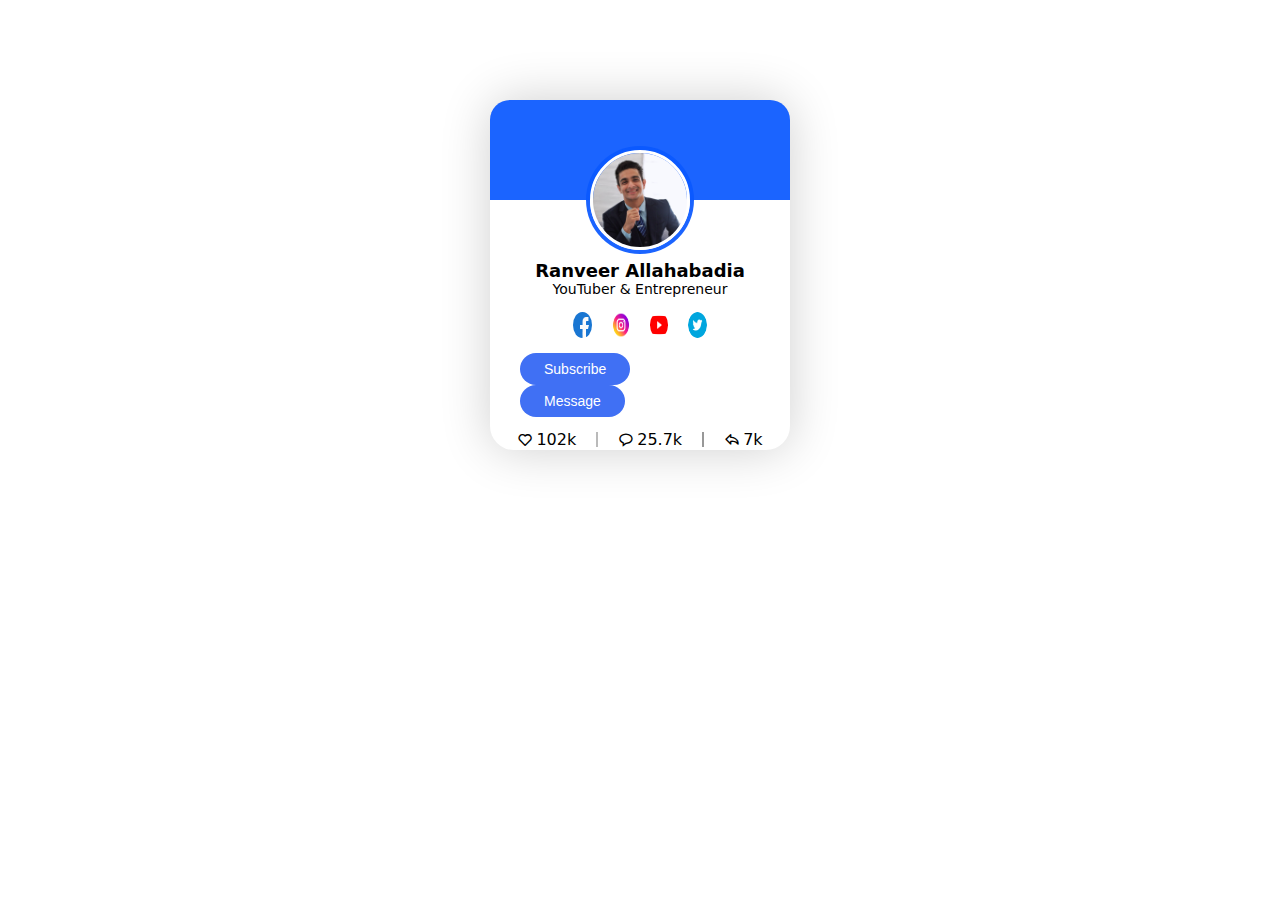
<file: Card UI/index.html>
<!DOCTYPE html>
<html lang="en">
<head>
    <meta charset="UTF-8">
    <meta http-equiv="X-UA-Compatible" content="IE=edge">
    <meta name="viewport" content="width=device-width, initial-scale=1.0">
    <title>Card UI</title>
    <link rel="preconnect" href="https://fonts.googleapis.com">
<link rel="preconnect" href="https://fonts.gstatic.com" crossorigin>
<link href="https://fonts.googleapis.com/css2?family=Poppins:wght@100&display=swap" rel="stylesheet">
    <link rel="stylesheet" type="text/css" href="style.css">
    <link href='https://unpkg.com/boxicons@2.1.4/css/boxicons.min.css' rel='stylesheet'>
</head>
<body>
    <div class="card">
        <div class="blue"></div>
        <img src="ranveer.jpg" class="imag">
        <div class="name">
            <h1>Ranveer Allahabadia</h1>
            <h2>YouTuber & Entrepreneur</h2>
        </div>
        <div class="icons">
            <img src="facebook.png" class="logo">
            <img src="instagram.png" class="logo">
            <img src="youtube.png" class="logo">
            <img src="twitter.png" class="logo">
        </div>
        <div class="buttons">
            <button>Subscribe</button>
            <button>Message</button>
        </div>
        <div class="stats">
            <div><i class='bx bx-heart'></i>
            <p>102k</p></div>
            <div><i class='bx bx-message-rounded'></i>
            <p>25.7k</p></div>
            <div><i class='bx bx-share'></i>
            <p>7k</p></div>
        </div>
    </div>

</body>
</html>
</file>
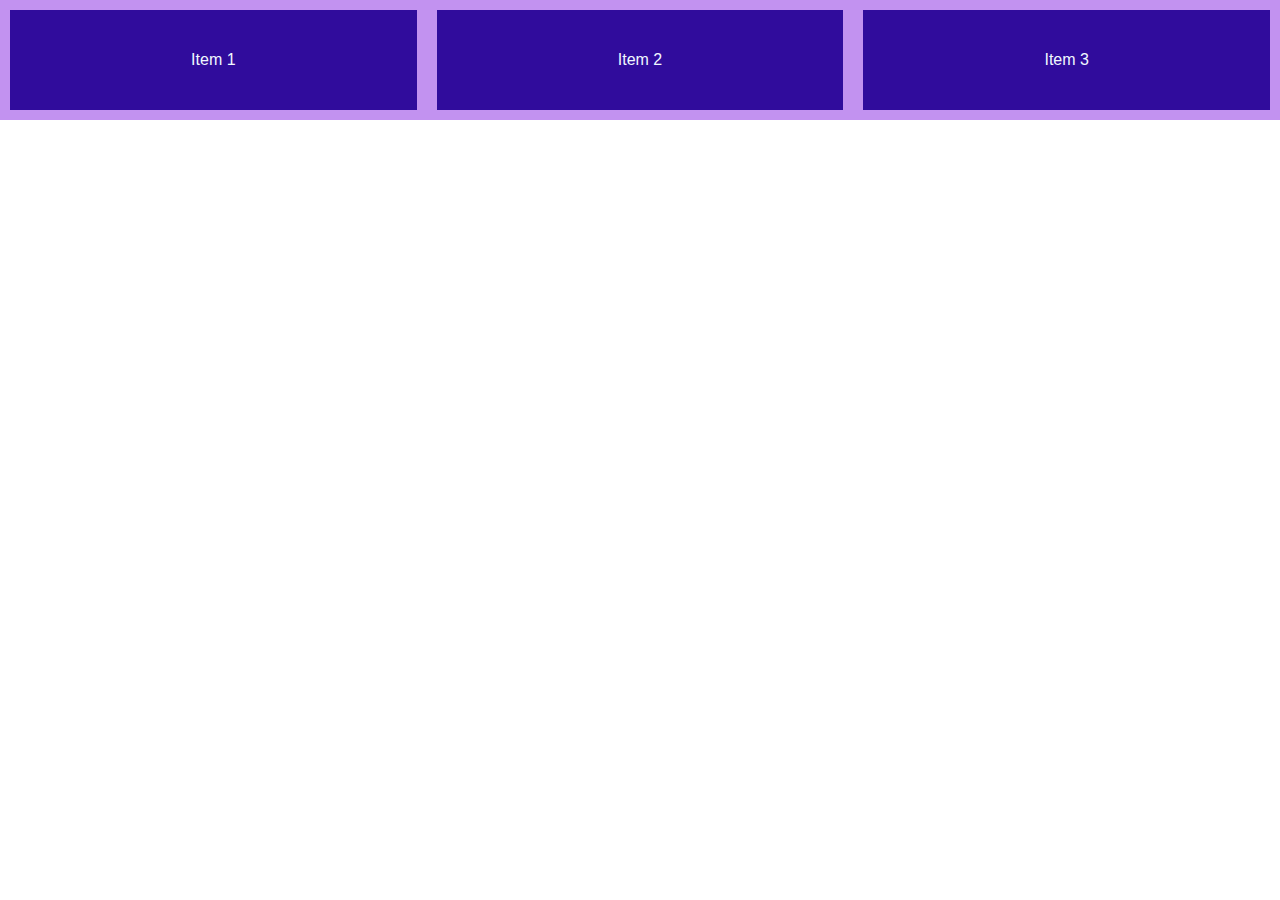
<file: Flexbox/index.html>
<!DOCTYPE html>
<html lang="en">
<head>
    <meta charset="UTF-8">
    <meta http-equiv="X-UA-Compatible" content="IE=edge">
    <meta name="viewport" content="width=device-width, initial-scale=1.0">
    <title>Practice</title>
    <link rel="stylesheet" type="text/css" href="styles.css">
</head>
<body>
    <div class="flex-container">
        <div class="item">Item 1</div>
        <div class="item">Item 2</div>
        <div class="item">Item 3</div>

    </div>

</body>
</html>
</file>
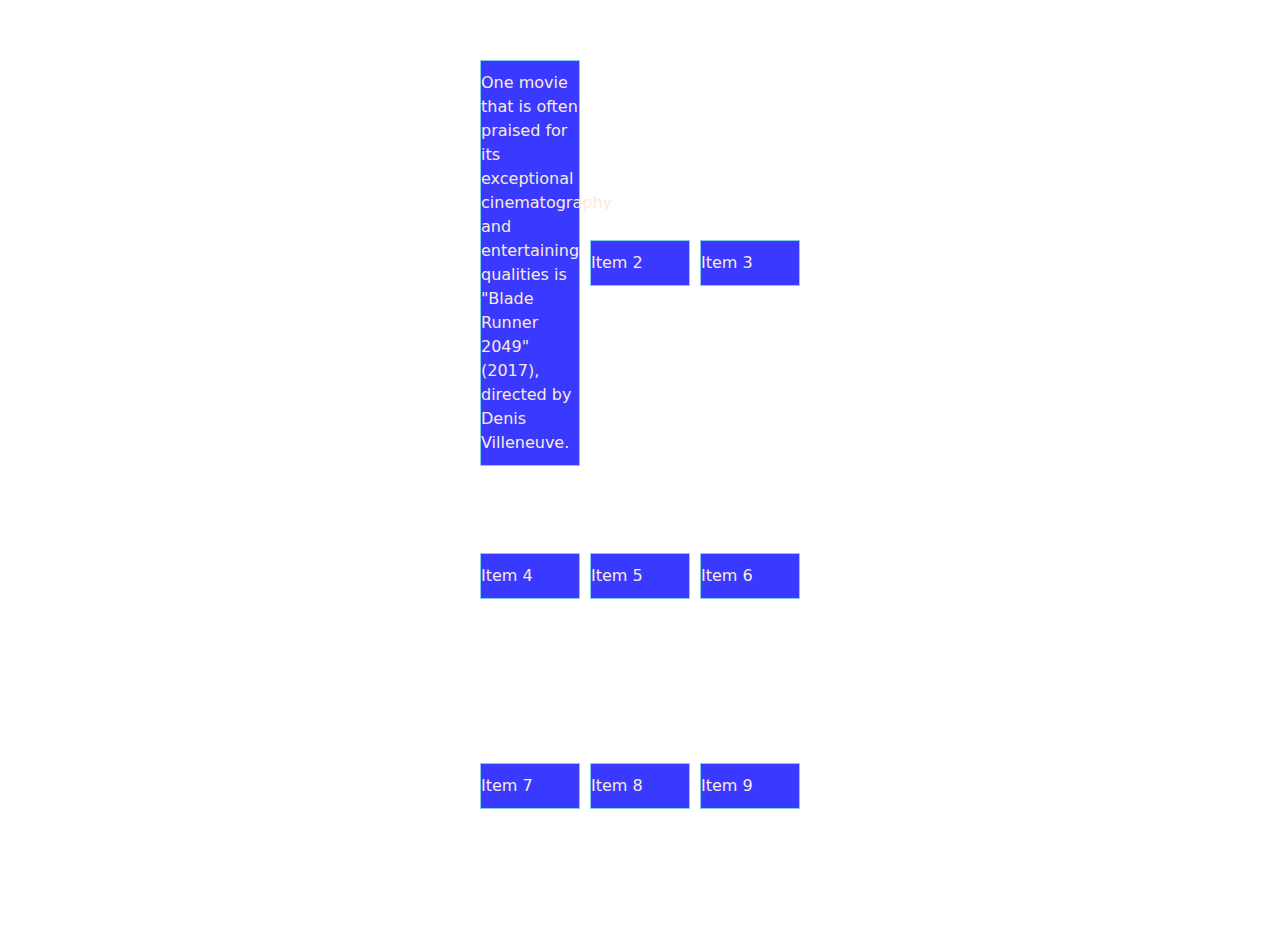
<file: Grid/index.html>
<!DOCTYPE html>
<html lang="en">
<head>
    <meta charset="UTF-8">
    <meta http-equiv="X-UA-Compatible" content="IE=edge">
    <meta name="viewport" content="width=device-width, initial-scale=1.0">
    <title>Grid Practice</title>
    <link rel="stylesheet" tyle="text/css"  href="style.css">
</head>
<body>
    <div class="grid-container">
        <div class="item">One movie that is often praised for its exceptional cinematography and entertaining qualities is "Blade Runner 2049" (2017), directed by Denis Villeneuve.</div>
        <div class="item">Item 2</div>
        <div class="item">Item 3</div>
        <div class="item">Item 4</div>
        <div class="item">Item 5</div>
        <div class="item">Item 6</div>
        <div class="item">Item 7</div>
        <div class="item">Item 8</div>
        <div class="item">Item 9</div>
    </div>
</body>
</html>
</file>
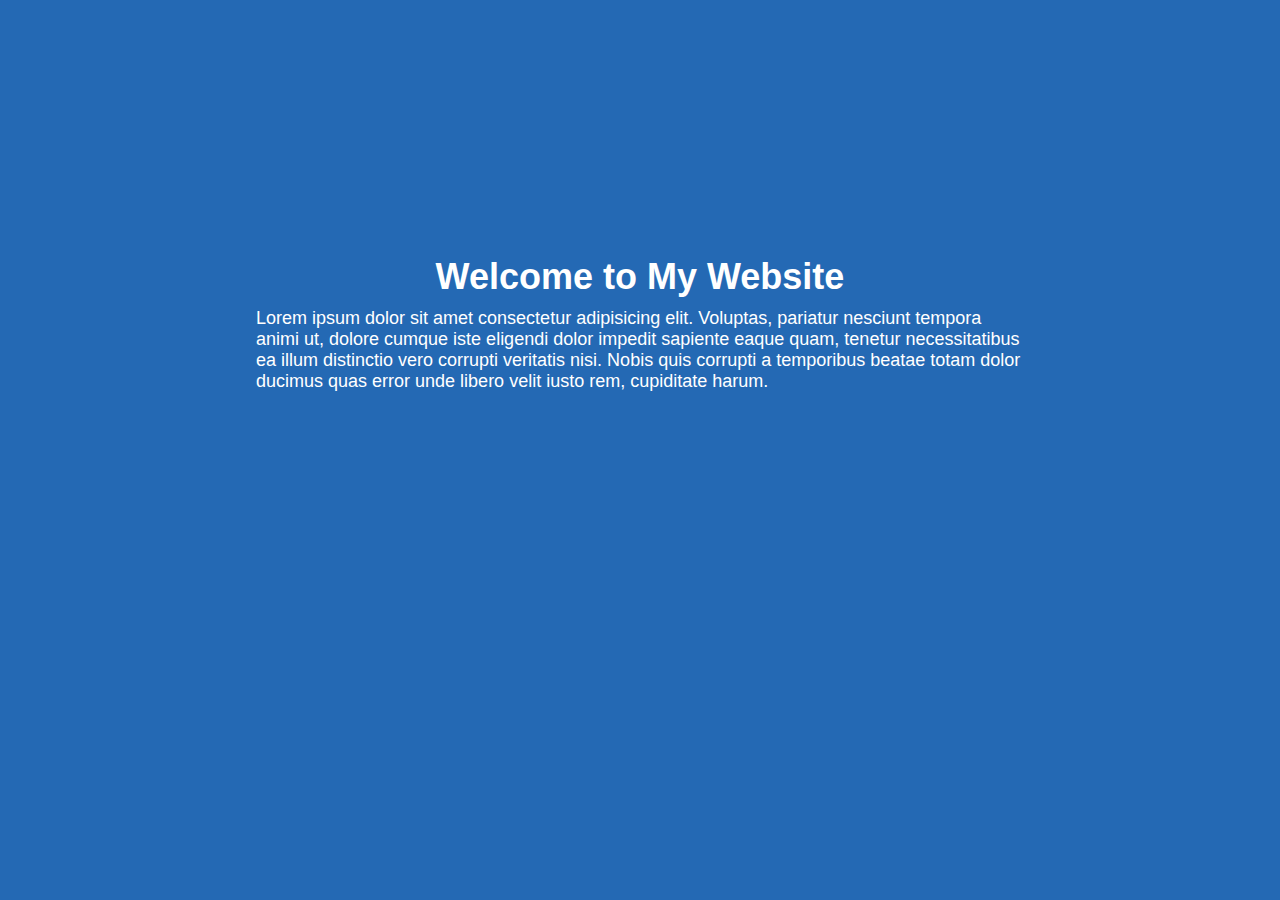
<file: Animation & Transition/Landing Page/index.html>
<!DOCTYPE html>
<html lang="en">
<head>
    <meta charset="UTF-8">
    <meta http-equiv="X-UA-Compatible" content="IE=edge">
    <meta name="viewport" content="width=device-width, initial-scale=1.0">
    <title>Animations & Transitions Landing Page</title>
    <link rel="stylesheet" href="style.css" type="text/css">
</head>
<body>

    <h1>Welcome to My Website</h1>
    <p>Lorem ipsum dolor sit amet consectetur adipisicing elit. Voluptas, pariatur nesciunt tempora animi ut, dolore cumque iste eligendi dolor impedit sapiente eaque quam, tenetur necessitatibus ea illum distinctio vero corrupti veritatis nisi. Nobis quis corrupti a temporibus beatae totam dolor ducimus quas error unde libero velit iusto rem, cupiditate harum.</p>
    <button>Know More</button>

</body>
</html>
</file>
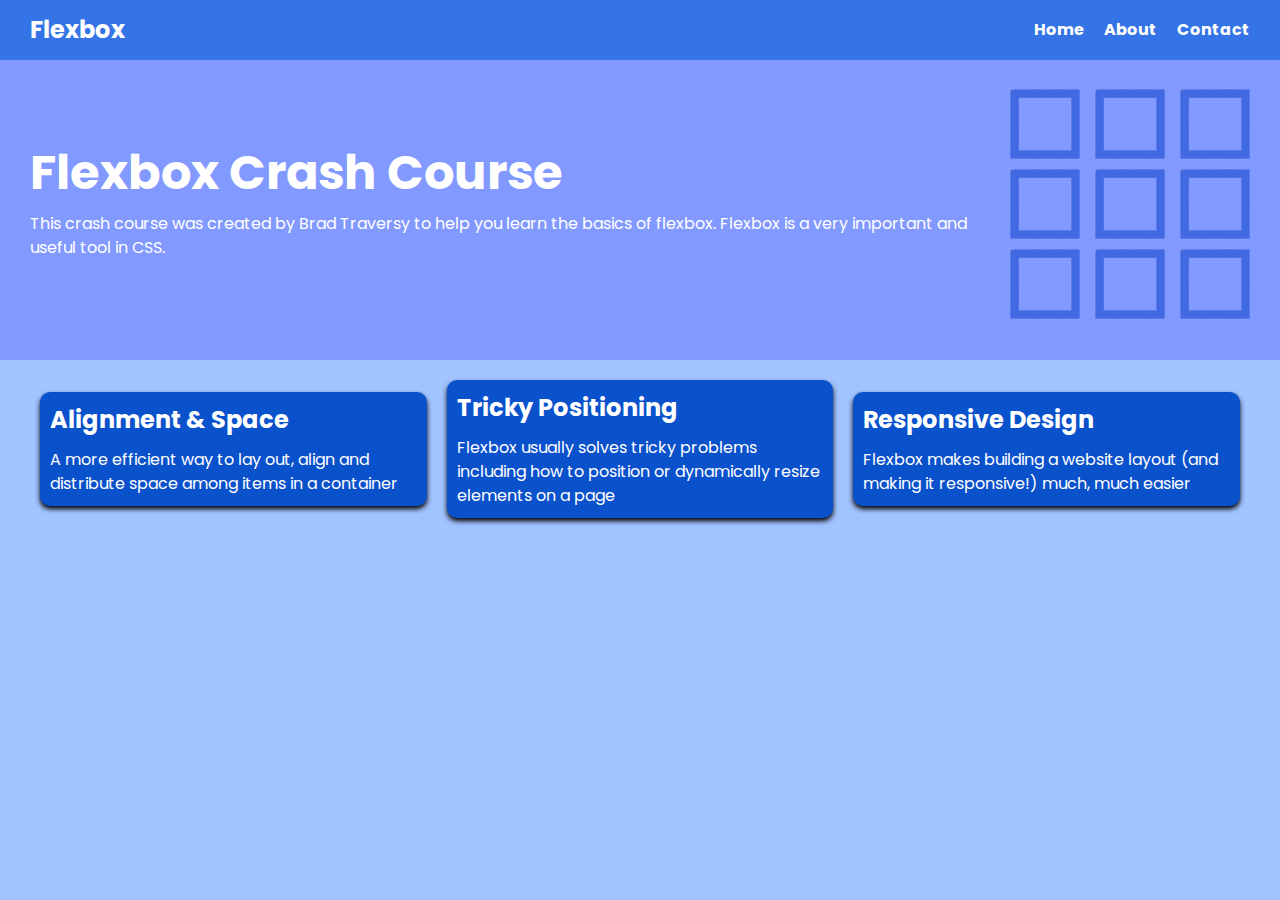
<file: Flexbox/Flexbox-Project/index.html>
<!DOCTYPE html>
<html lang="en">
<head>
    <meta charset="UTF-8">
    <meta http-equiv="X-UA-Compatible" content="IE=edge">
    <meta name="viewport" content="width=device-width, initial-scale=1.0">
    <title>Flexbox-Project</title>
    <link rel="stylesheet" type="text/css" href="styles.css">
    <link rel="stylesheet" href="https://use.fontawesome.com/releases/v5.15.4/css/all.css" integrity="sha384-DyZ88mC6Up2uqS4h/KRgHuoeGwBcD4Ng9SiP4dIRy0EXTlnuz47vAwmeGwVChigm" crossorigin="anonymous"/>
</head>
<body>
    


    <nav class="navbar">
        <div class="container">
            <div class="logo">
                Flexbox
            </div>
            <ul class="nav">
                <li>
                    <a href="#">Home</a>
                </li>
                
                <li>
                    <a href="#">About</a>
                </li>
                
                <li>
                    <a href="#">Contact</a>
                </li>
            </ul>
        </div>
    </nav>
    <header class="header">
        <div class="container">
            <div class="des">
                <h1> Flexbox Crash Course</h1>
                <p> This crash course was created by Brad Traversy to help you learn the
                    basics of flexbox. Flexbox is a very important and useful tool in
                    CSS.</p>
            </div>
    
       
            <div class="img">
                <img src="grid.png" >
                <img src="grid.png" >
                <img src="grid.png" >
                <img src="grid.png" >
                <img src="grid.png" >
                <img src="grid.png" >
                <img src="grid.png" >
                <img src="grid.png" >
                <img src="grid.png" >
            </div>
        </div>
    </header>

    
    <section class="boxes">
        <div class="container">
            <div class="box">
                <h2><i class="fas fa-arrows-alt-v"></i>
                Alignment & Space</h2>
                <p>
                    A more efficient way to lay out, align and distribute space among
            items in a container
                </p>
            </div>
            <div class="box">
                <h2><i class="fas fa-arrows-alt"></i>
                    Tricky Positioning</h2>
                <p>
                    Flexbox usually solves tricky problems including how to position or dynamically resize elements on a page
                </p>
            </div>

            <div class="box">
                <h2><i class="fas fa-mobile"></i>
                    Responsive Design</h2>
                <p>
                    Flexbox makes building a website layout (and making it responsive!) much, much easier 
                </p>
            </div>
            
        </div>
    </section>


</body>
</html>
</file>
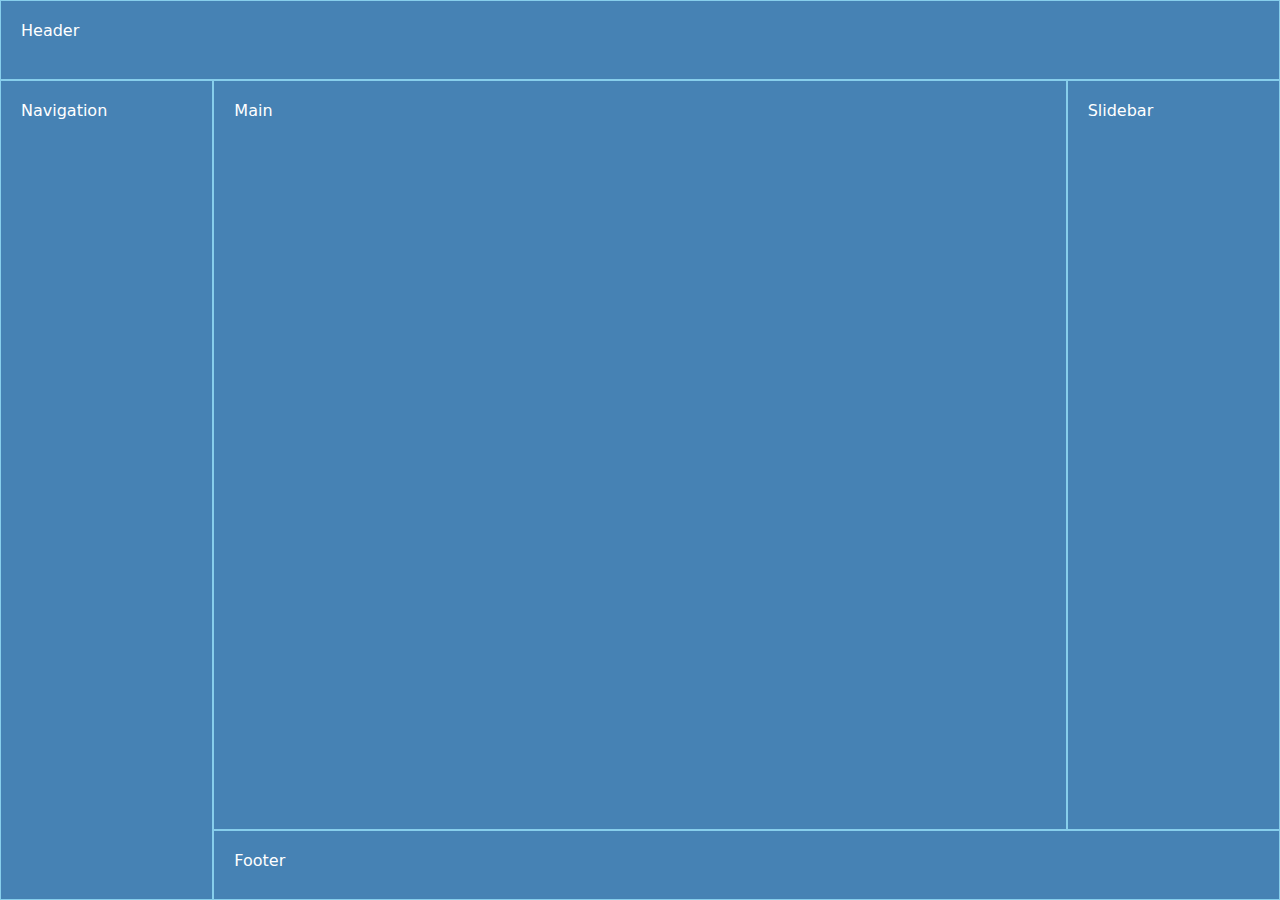
<file: Grid/Grid Project/index.html>
<!DOCTYPE html>
<html lang="en">
<head>
    <meta charset="UTF-8">
    <meta http-equiv="X-UA-Compatible" content="IE=edge">
    <meta name="viewport" content="width=device-width, initial-scale=1.0">
    <title>Grid Project</title>
    <link rel="stylesheet" type="text/css" href="style.css">
</head>
<body>
    <div class="container">
        <header class="n">Header</header>
        <main class="item">Main</main>
        <nav class="item">Navigation</nav>
        <aside class="item">Slidebar</aside>
        <footer class="item">Footer</footer>
    </div>
</body>
</html>
</file>
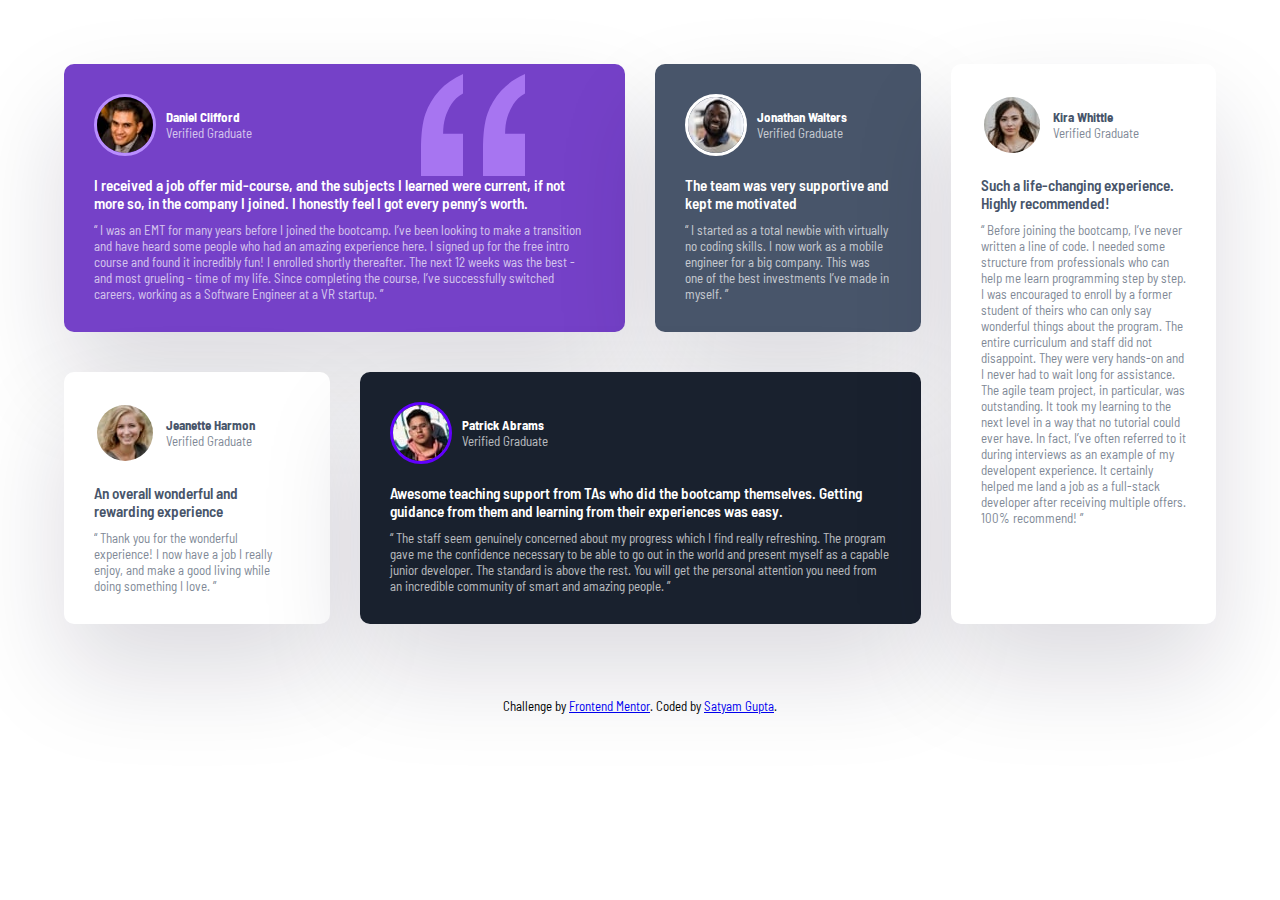
<file: Grid/testimonials-grid-section-main/index.html>
<!DOCTYPE html>
<html lang="en">
<head>
  <meta charset="UTF-8">
  <meta name="viewport" content="width=device-width, initial-scale=1.0"> <!-- displays site properly based on user's device -->

  <link rel="icon" type="image/png" sizes="32x32" href="./images/favicon-32x32.png">
  
  <title>Frontend Mentor | [Challenge Name Here]</title>

  <!-- Feel free to remove these styles or customise in your own stylesheet 👍 -->
  <link rel="stylesheet" type="text/css" href="style.css">
  <link href="https://fonts.googleapis.com/css2?family=Barlow+Semi+Condensed&display=swap" rel="stylesheet">

</head>
<body>
  <div class="container">
    <div class="testi" id="t1">
      <header>
        
        <img src="images\image-daniel.jpg">
        <div>
        <h1 class="name">Daniel Clifford</h1>
        <p class="gra">Verified Graduate</p>
      </div>
      </header>
        <h3>
          I received a job offer mid-course, and the subjects I learned were current, if not more so, 
          in the company I joined. I honestly feel I got every penny’s worth.</h3>
          <p> “ I was an EMT for many years before I joined the bootcamp. I’ve been looking to make a 
            transition and have heard some people who had an amazing experience here. I signed up 
            for the free intro course and found it incredibly fun! I enrolled shortly thereafter. 
            The next 12 weeks was the best - and most grueling - time of my life. Since completing 
            the course, I’ve successfully switched careers, working as a Software Engineer at a VR startup. ”
          </p>
    </div>

    <div class="testi" id="t2">
      <header>
        <img src="images\image-jonathan.jpg"><div>
        <h1 class="name">Jonathan Walters</h1>
        <p class="gra">Verified Graduate</p></div>
      </header>
        <h3>
          The team was very supportive and kept me motivated</h3>
          <p>  “ I started as a total newbie with virtually no coding skills. I now work as a mobile engineer 
            for a big company. This was one of the best investments I’ve made in myself. ”
          </p>
    </div>

    <div class="testi" id="t3">
      <header>
        <img src="images\image-jeanette.jpg"><div>
        <h1 class="name">Jeanette Harmon</h1>
        <p class="gra">Verified Graduate</p></div>
      </header>
        <h3>
          An overall wonderful and rewarding experience</h3>
          <p>  “ Thank you for the wonderful experience! I now have a job I really enjoy, and make a good living 
            while doing something I love. ”
          
          </p>
      
    </div>

    <div class="testi" id="t4">
      <header>
        <img src="images\image-patrick.jpg"><div>
        <h1 class="name">Patrick Abrams</h1>
        <p class="gra">Verified Graduate</p></div>
      </header>
        <h3>
         
  Awesome teaching support from TAs who did the bootcamp themselves. Getting guidance from them and 
  learning from their experiences was easy.</h3>
          <p>“ The staff seem genuinely concerned about my progress which I find really refreshing. The program 
            gave me the confidence necessary to be able to go out in the world and present myself as a capable 
            junior developer. The standard is above the rest. You will get the personal attention you need from 
            an incredible community of smart and amazing people. ”
          </p>

    </div>

    <div class="testi" id="t5">
      <header>
        <img src="images\image-kira.jpg"><div>
        <h1 class="name">Kira Whittle</h1>
        <p class="gra">Verified Graduate</p></div>
      </header>
        <h3>
          Such a life-changing experience. Highly recommended!</h3>
          <p>  “ Before joining the bootcamp, I’ve never written a line of code. I needed some structure from 
            professionals who can help me learn programming step by step. I was encouraged to enroll by a former 
            student of theirs who can only say wonderful things about the program. The entire curriculum and staff 
            did not disappoint. They were very hands-on and I never had to wait long for assistance. The agile team 
            project, in particular, was outstanding. It took my learning to the next level in a way that no tutorial 
            could ever have. In fact, I’ve often referred to it during interviews as an example of my developent 
            experience. It certainly helped me land a job as a full-stack developer after receiving multiple offers. 
            100% recommend! ”
          </p>
    </div>
  </div>










 




  <div class="attribution">
    Challenge by <a href="https://www.frontendmentor.io?ref=challenge" target="_blank">Frontend Mentor</a>. 
    Coded by <a href="https://github.com/devsg-git">Satyam Gupta</a>.
  </div>
</body>
</html>
</file>
<file: Card UI/style.css>
*{
    box-sizing: border-box;
    padding: 0;
    margin: 0;
}
body{
    font-family: system-ui, -apple-system, BlinkMacSystemFont, 'Segoe UI', Roboto, Oxygen, Ubuntu, Cantarell, 'Open Sans', 'Helvetica Neue', sans-serif;
    width: 100vw;
    height: 100vh;
    font-size: 16px;
    display: flex;
    justify-content: center;
    padding: 100px;
}
.card{
    width: 300px;
    height: 350px;
    display: flex;
    flex-direction: column;
    align-items: center;
    gap: 10px;
    border-radius: 24px;
    box-shadow: 0px 0px 50px rgba(0, 0, 0, 0.192);
    position: relative;
    padding: 20px;
}

.blue{
    position: absolute;
    top: 0px;
    left: 0px;
    background-color: rgba(10, 88, 255, 0.929);
    border-top-left-radius: 20px;
    border-top-right-radius:20px ;
    width: 300px;
    height: 100px;
}
h1{
    font-size: 18px;
    text-align: center;
    font-weight: 600;
}
h2{
    font-size: 14px;
    font-weight: 500;
    text-align: center;

}
.name{
    position: relative;
    top: 30px;
    margin-bottom: 5px;
}
.imag{
    position: relative;
    top: 30px;
    border-radius: 50%;
    border: 3.5px solid white;
    box-shadow: 0 0 0 4px rgba(10, 88, 255, 0.929);
    width: 100px;
}

.icons{

    display: flex;
    justify-content: center;
    position: relative;
    top: 30px;
    margin-bottom: 5px;
    
}
.logo{
    width: 10%;
    margin:0px 10px;
    border-radius: 50%;

}
.buttons{
    position: relative;
    top: 30px;
    margin-bottom: 5px;
}
.buttons button {
    color: #fff;
    font-size: 14px;
    font-weight: 400;
    border: none;
    border-radius: 24px;
    margin: 0 10px;
    padding: 8px 24px;
    background-color: #4070f4;
    cursor: pointer;
    transition: all 0.3s ease;
  }
  .buttons button:hover {
    background-color: #0e4bf1;
  }
.stats{
    display: flex;
    justify-content: space-around;
    align-items: start;
    gap: 20px;
    position: relative;
    top: 30px;
}

.stats div{
    display: flex;
    align-items: center;
}
.stats div:nth-of-type(1){
    border-right: 2px solid #00000045;
    height: 15px;
    margin-left: 20px;
}
.stats div:nth-of-type(2){
    border-right: 2px solid #00000067;
    height: 15px;
}
.stats div:nth-of-type(3){
    border-right: 2px solid #00000057;
    height: 15px;
    border: none;
}
.stats div p{
    padding-right: 20px;
}
.stats div i{
    padding-right: 3px;
}
</file>
<file: Flexbox/styles.css>
*{
    box-sizing: border-box;
    margin:0;
    padding: 0;
}
body{
    font-family: Arial, Helvetica, sans-serif ;

}
.flex-container{
    background-color: rgba(137, 43, 226, 0.514);
    display: flex;
    
    
    
    
    
     /* justify-content: space-between; */
    /* Justify content is always on the main axis. */ 

    /* align-items: center; */
    /* Align items is always on the cross axis. */

    /* flex-wrap: wrap ; */
    /*Wrap:  Whenever it cant have space to put it in one line it sends the extra element to next line  */
}
.item{

    width: 100px;
    height: 100px;
    background: rgb(48, 12, 156);
    margin: 10px;
    color: aliceblue;


    /* To center an element */
    display: flex;
    justify-content: center;
    align-items: center; 

    /* flex: fex-grow flex shrink fex-basis; */
    flex: 1 0 200px;
}
.item:nth-of-type(3){
    /* order: 2; */
    /* align-self: end; */
    /* flex-grow: 3; */
    /* flex-shrink: 2; */

}

.item:nth-of-type(2){
    /* order: 1; */
    /* flex-grow: 2; */
    /* flex-shrink: 1; */

}

.item:nth-of-type(1){
    /* order: 3; */
    /* flex-grow: 1; */
    /* flex-basis: 200px; */
    /* flex-shrink: 3; */


}
</file>
<file: Grid/style.css>
*{
    box-sizing: border-box;
    padding: 0;
    margin: 0;

}
body{
    font-family: system-ui, -apple-system, BlinkMacSystemFont, 'Segoe UI', Roboto, Oxygen, Ubuntu, Cantarell, 'Open Sans', 'Helvetica Neue', sans-serif;
    font-size: 16px;
    line-height: 1.5;
    color: #333;
    background: white;
}

.grid-container{
    max-width: 960px;
    margin: 50px auto;
    padding: 10px;
    display: grid;
    grid-template-columns: repeat(3, 100px) ;
    /* grid-template-rows: 100px 200px 300px; */
    align-items: center;
    justify-content: center;


    /* height of a row */
    /* grid-auto-rows: 200px; */

    /* minmax means more than or eaqual to min and less than or equal to max */
    grid-auto-rows: minmax(200px,auto);    

    /* column-gap: 3px; */
    /* row-gap: 5px; */

    /* Selects both column and row simultaneously */
    gap: 10px; 
}
.item{
    background-color: #3939ff;
    color: antiquewhite;
    border: skyblue 1px solid;
    padding: 10px 0;

}
</file>
<file: Animation & Transition/Landing Page/style.css>
*{
    padding: 0;
    margin: 0;
    box-sizing: border-box;
}
body{
    background-color: rgb(36, 105, 180);
    font-family: 'Segoe UI', Tahoma, Geneva, Verdana, sans-serif;
    font-size: 18px;
    color: white;
    display: flex;
    padding: 20%;
    flex-direction: column;
    justify-content: center;
    align-items: center;
}
h1{
    font-weight: bold;
    margin-bottom: 10px;
    animation-name: h1;
    position: relative;
    animation-duration: 2s;
    animation-fill-mode: forwards;
}
p{
    margin-bottom: 20px;
    animation-name: p;
    position: relative;
    animation-duration: 2s;
    animation-fill-mode: forwards;
}
button{
    width:120px;
    height: 40px;
    font-size: 18px;
    color: white;
    background-color: rgba(0, 153, 255, 0.582);
    border: 2px solid ;
    opacity: 0;
    animation-name: btn;
    animation-duration: 2s;
    animation-delay: 2s;
    animation-fill-mode: forwards;
    transition-property: transform, background-color;
    transition-duration: 1s;
}

@keyframes h1 {
    0%{
        top: -1000px;
    }
    100%{
        top: 0px;
    }
}
@keyframes p{
    0%{
        left: -1000px;
    }
    100%{
        left: 0px;
    }
}
@keyframes btn {
    0%{
        opacity: 0;
    }
    100%{
        opacity: 1;
    }
}
button:hover{
    transform: scale(1.2);
    background-color: rgb(0, 153, 255);
}
button:active{
    transform: scale(0.2);
    background-color: rgb(0, 153, 255);
}
</file>
<file: Flexbox/Flexbox-Project/styles.css>
@import url('https://fonts.googleapis.com/css2?family=Poppins:wght@400;700&display=swap');

*{
    box-sizing: border-box;
    margin: 0;
    padding: 0;
}



.container {
    max-width: 100vw;
    margin: 0 auto;
    padding: 0 30px;
  }
  
body{
    font-family: 'Poppins', sans-serif;
    font-size: 16px;
    line-height: 1.5;
    color: #333;
    background-color: #a1c3ff;
}

.navbar{
    background-color: #3474e6;
    color: white;
    max-width: 100vw;
    height: 60px;
}
.navbar .container{
    display: flex;
    height: 100%;
    justify-content: space-between;
    align-items: center;
}
.logo{
    font-size: x-large;
    font-weight: bold;
}
ul{
    list-style-type: none;
    display: flex;
}
.li{
    margin-left: 20px;
}
.navbar a:hover{
    color: lightblue;
}
a{
    color: white;
    text-decoration: none;
    font-weight: bold;
    margin-left: 20px;
}
h1,h2{
    margin-bottom: 10px;
}
.header{
    color: white;
    background-color: #4040ff52;
    min-height: 300px;
}
img{
    width: 70px;
}
.header h1{
    font-size: 3rem;
    font-weight: bold;
    line-height: 1.2;
    margin-top: 2%;
}
.header .container{
    display: flex;
    justify-content: space-between;
    align-items: center;
}
.header .img{
   max-width: 240px;
    min-width: 240px;
    max-height: 240px;
    min-height: 240px;
    display: flex;
    justify-content: space-between;
    align-items: center;
    flex-wrap: wrap;
    margin-top: 2%;
}

section{
    color: white;


}
section .container{
    display: flex;
    justify-content: space-between;
    align-items: center;
}
section .box{
    background-color: #0a51cc;
    min-width: 300px;
    flex: 1;
    border-radius: 10px;
    box-shadow: 0 3px 5px rgba(0,0,0.6);
    margin: 20px 10px;
    padding: 10px 10px;
}

@media(max-width: 768px) {
    .header .container{
        flex-direction: column;
        padding: 20px;
        text-align: center;
    }

    
}
@media(max-width: 1000px) {
.boxes .container{
    display: block;
    text-align: center;
}
}
</file>
<file: Grid/Grid Project/style.css>
*{
    box-sizing: border-box;
    padding: 0;
    margin: 0;
}
body{
    font-family: system-ui, -apple-system, BlinkMacSystemFont, 'Segoe UI', Roboto, Oxygen, Ubuntu, Cantarell, 'Open Sans', 'Helvetica Neue', sans-serif;
    max-width: 100vw;
    height: 100vh;
    font-size: 16px;
}
.container{
    height: 100%;
    display: grid;
    grid-template-areas: 
    'head head head'
    'nav main slide'
    'nav footer footer';
    grid-template-columns: 1fr 4fr 1fr;
    grid-template-rows:  80px 1fr 70px;
}
header, footer, main, aside, nav{
    background-color: steelblue;
    color: white;
    padding: 20px;
    border: skyblue 1px solid;
}
header{
    grid-area: head;

}
nav{
    grid-area: nav;
}
main{
    grid-area: main;
}
aside{
    grid-area: slide;
}
footer{
    grid-area: footer;
}
</file>
<file: Grid/testimonials-grid-section-main/style.css>
*{
    box-sizing: border-box;
    margin: 0;
    padding: 0;
}

body{
    font-size: 13px;
    font-family: 'Barlow Semi Condensed', sans-serif;
    width: 100vw;
}

.container{
    padding: 5%;
    max-width: 1440px; /* Add 'px' after the value */
    display: grid;
    gap: 30px;
    grid-template-columns: repeat(4,1fr);
    grid-template-areas: 
    't1 t1 t2 t5'
    't3 t4 t4 t5';
}

@media (max-width: 768px) { /* Apply responsive styles for mobile devices with a maximum width of 768px */
    .container {
        grid-template-columns: 1fr; /* Set the number of columns to 1 */
        grid-template-areas:
        't1'
        't2'
        't3'
        't4'
        't5';
    }
}

img{
    border-radius: 50%;
    border: 3px solid white;
    margin-right: 10px;
}

#t1 img{
    border: 3px solid rgb(185, 142, 255);
}

#t4 img{
    border: 3px solid rgb(98, 0, 255);
}

.testi{
    padding: 30px;
    border-radius: 10px;
    box-shadow: rgba(17, 12, 46, 0.15) 0px 48px 100px 0px;
    margin-bottom: 10px;
}

#t1{
    background-color: hsl(263, 55%, 52%);
    background-image: url('./images/bg-pattern-quotation.svg');
    background-position: top 10px right 100px;
    background-repeat: no-repeat;
    grid-area: t1;
    color: white;
}

#t2{
    background-color: hsl(217, 19%, 35%);
    grid-area: t2;
    color: white;
}

#t3{
    grid-area: t3;
    background-color: hsl(0, 0%, 100%);
    color: hsl(217, 19%, 35%);
}

#t4{
    grid-area: t4;
    background-color: hsl(219, 29%, 14%);
    color: white;
}

#t5{
    background-color: hsl(0, 0%, 100%);
    grid-area: t5;
    color: hsl(217, 19%, 35%);
}

p{
    opacity: 0.7;
}

header{
    display: flex;
    align-items: center;
    margin-bottom: 20px;
}

h1{
    font-size: 13px;
}

h3{
    font-weight: 600;
    margin-bottom: 10px;
}

.attribution{
    text-align: center;
}
</file>
